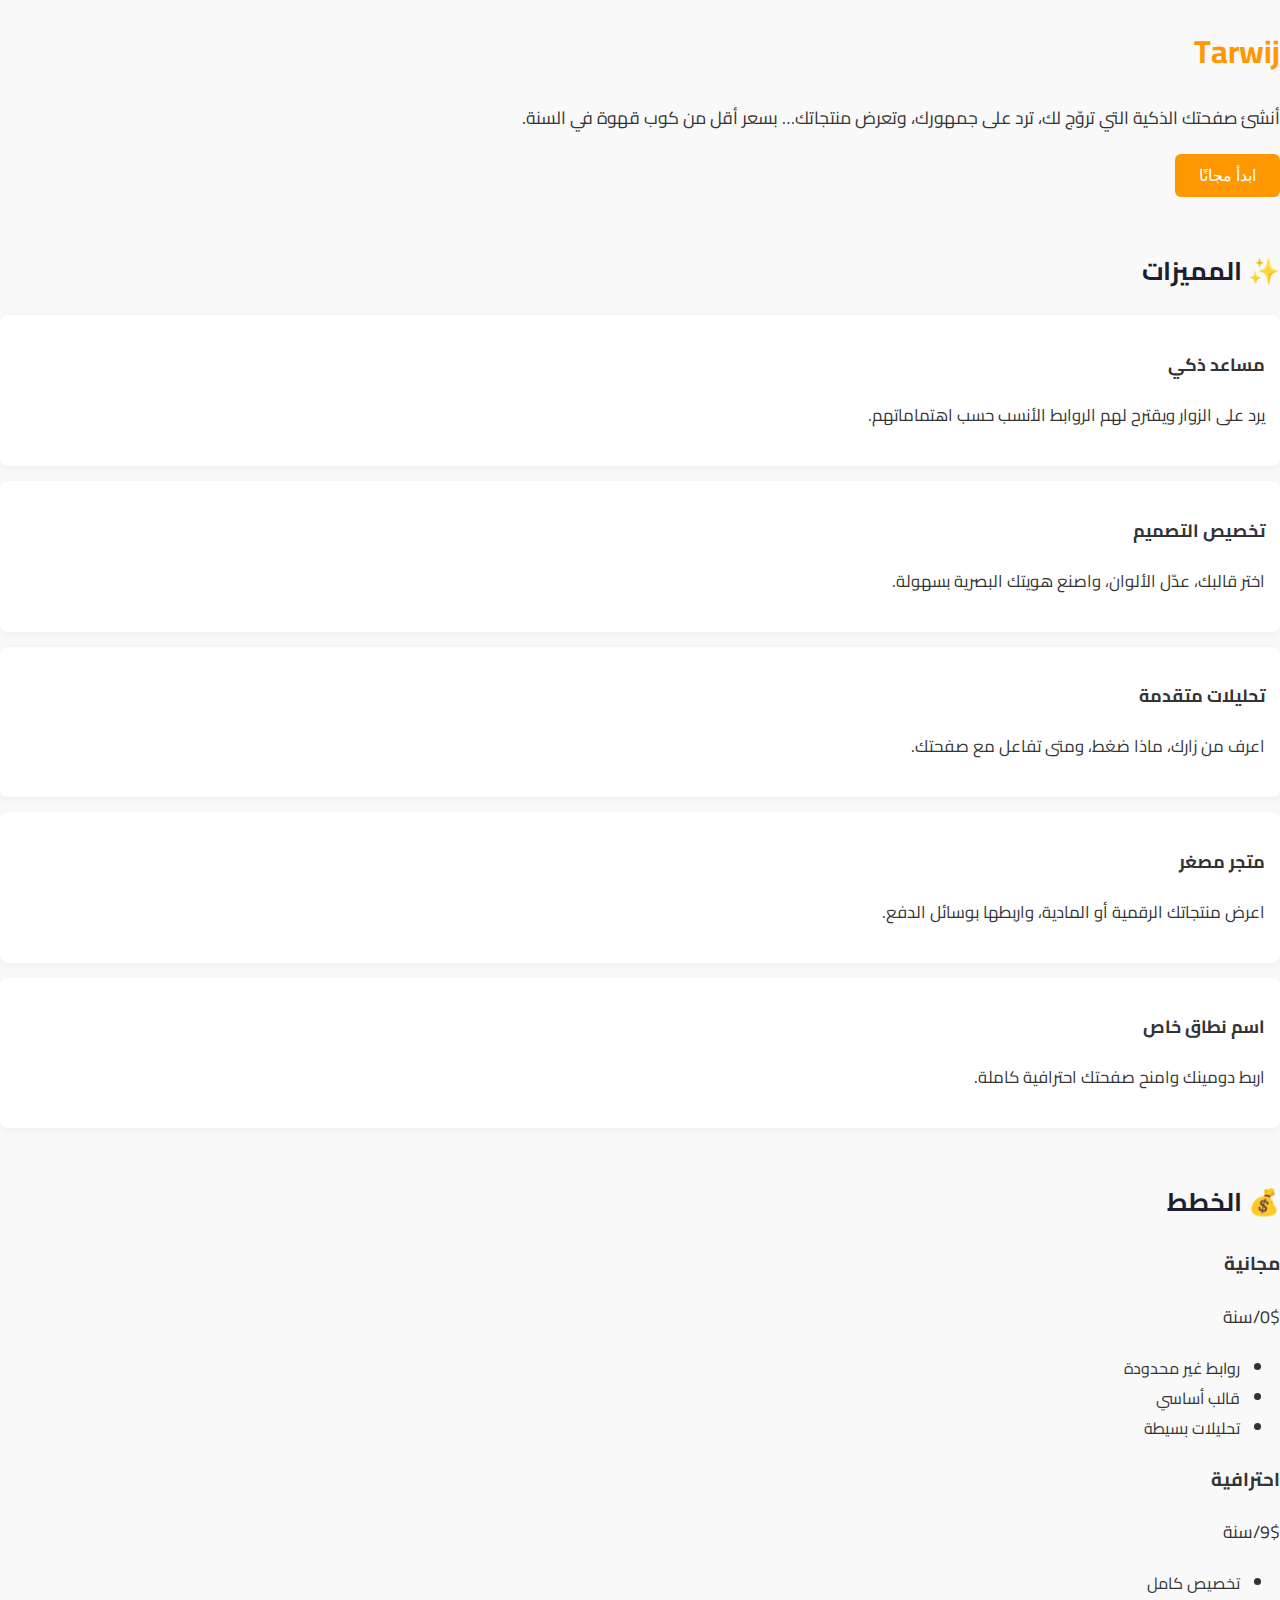
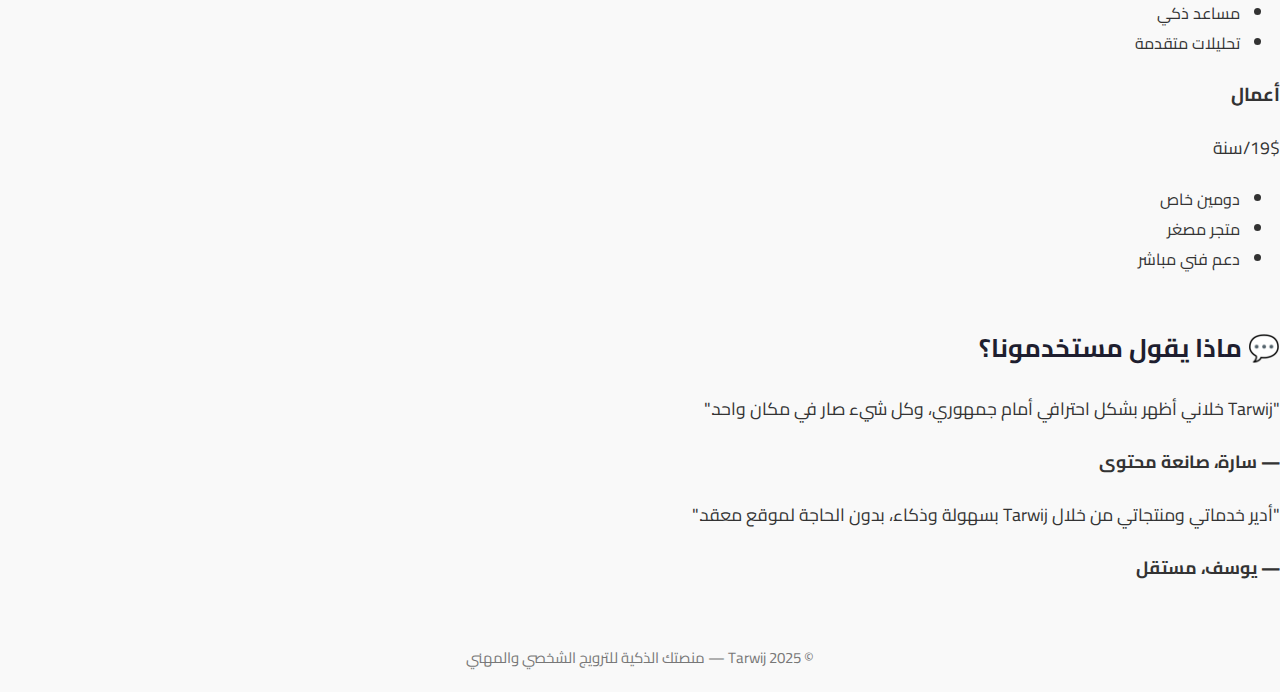
<file: Index.html>
<!DOCTYPE html>
<html lang="ar" dir="rtl">
<head>
  <meta charset="UTF-8" />
  <meta name="viewport" content="width=device-width, initial-scale=1" />
  <title>Tarwij - صفحتك الذكية</title>
  <link rel="stylesheet" href="css/style.css" />
  <script src="js/main.js" defer></script>
  <link href="https://fonts.googleapis.com/css2?family=Cairo:wght@400;700&display=swap" rel="stylesheet" />
</head>
<body>

  <header class="hero">
    <h1>Tarwij</h1>
    <p>أنشئ صفحتك الذكية التي تروّج لك، ترد على جمهورك، وتعرض منتجاتك… بسعر أقل من كوب قهوة في السنة.</p>
    <button class="cta">ابدأ مجانًا</button>
  </header>

  <section class="features-section">
    <h2>✨ المميزات</h2>
    <div class="features">
      <div class="card"><h3>مساعد ذكي</h3><p>يرد على الزوار ويقترح لهم الروابط الأنسب حسب اهتماماتهم.</p></div>
      <div class="card"><h3>تخصيص التصميم</h3><p>اختر قالبك، عدّل الألوان، واصنع هويتك البصرية بسهولة.</p></div>
      <div class="card"><h3>تحليلات متقدمة</h3><p>اعرف من زارك، ماذا ضغط، ومتى تفاعل مع صفحتك.</p></div>
      <div class="card"><h3>متجر مصغر</h3><p>اعرض منتجاتك الرقمية أو المادية، واربطها بوسائل الدفع.</p></div>
      <div class="card"><h3>اسم نطاق خاص</h3><p>اربط دومينك وامنح صفحتك احترافية كاملة.</p></div>
    </div>
  </section>

  <section class="plans-section">
    <h2>💰 الخطط</h2>
    <div class="plans">
      <div class="card">
        <h3>مجانية</h3>
        <p>0$/سنة</p>
        <ul>
          <li>روابط غير محدودة</li>
          <li>قالب أساسي</li>
          <li>تحليلات بسيطة</li>
        </ul>
      </div>
      <div class="card">
        <h3>احترافية</h3>
        <p>9$/سنة</p>
        <ul>
          <li>تخصيص كامل</li>
          <li>مساعد ذكي</li>
          <li>تحليلات متقدمة</li>
        </ul>
      </div>
      <div class="card">
        <h3>أعمال</h3>
        <p>19$/سنة</p>
        <ul>
          <li>دومين خاص</li>
          <li>متجر مصغر</li>
          <li>دعم فني مباشر</li>
        </ul>
      </div>
    </div>
  </section>

  <section class="testimonials-section">
    <h2>💬 ماذا يقول مستخدمونا؟</h2>
    <div class="card">
      <p>"Tarwij خلاني أظهر بشكل احترافي أمام جمهوري، وكل شيء صار في مكان واحد."</p>
      <p><strong>— سارة، صانعة محتوى</strong></p>
    </div>
    <div class="card">
      <p>"أدير خدماتي ومنتجاتي من خلال Tarwij بسهولة وذكاء، بدون الحاجة لموقع معقد."</p>
      <p><strong>— يوسف، مستقل</strong></p>
    </div>
  </section>

  <footer>
    <p>© 2025 Tarwij — منصتك الذكية للترويج الشخصي والمهني</p>
  </footer>

</body>
</html>
</file>
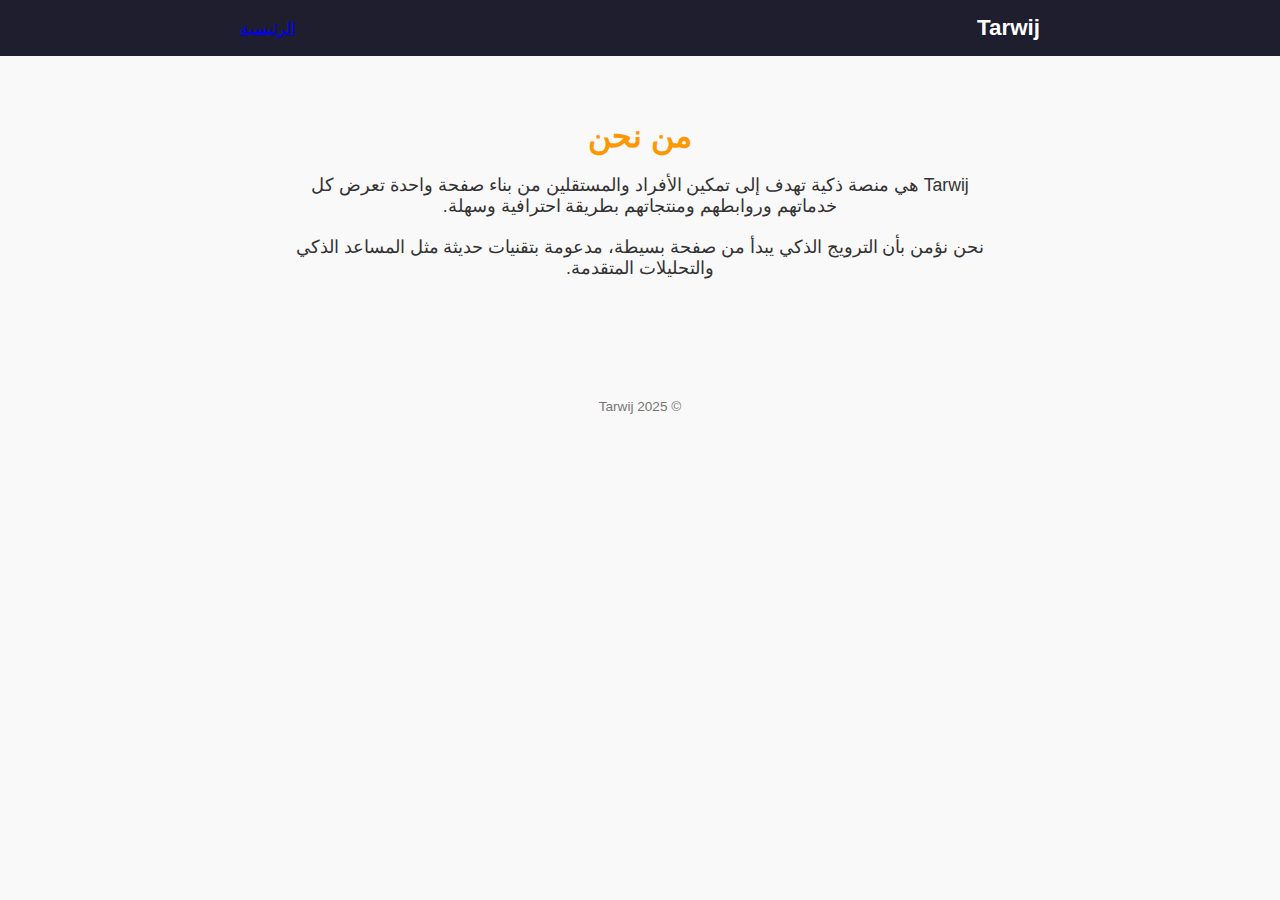
<file: about.html>
<!DOCTYPE html>
<html lang="ar" dir="rtl">
<head>
  <meta charset="UTF-8" />
  <meta name="viewport" content="width=device-width, initial-scale=1" />
  <title>من نحن | Tarwij</title>
  <link rel="stylesheet" href="css/style.css" />
</head>
<body>
  <nav class="navbar">
    <div class="nav-container">
      <div class="logo">Tarwij</div>
      <a href="index.html">الرئيسية</a>
    </div>
  </nav>

  <div class="container">
    <h1>من نحن</h1>
    <p>Tarwij هي منصة ذكية تهدف إلى تمكين الأفراد والمستقلين من بناء صفحة واحدة تعرض كل خدماتهم وروابطهم ومنتجاتهم بطريقة احترافية وسهلة.</p>
    <p>نحن نؤمن بأن الترويج الذكي يبدأ من صفحة بسيطة، مدعومة بتقنيات حديثة مثل المساعد الذكي والتحليلات المتقدمة.</p>
  </div>

  <footer>© 2025 Tarwij</footer>
</body>
</html>
</file>
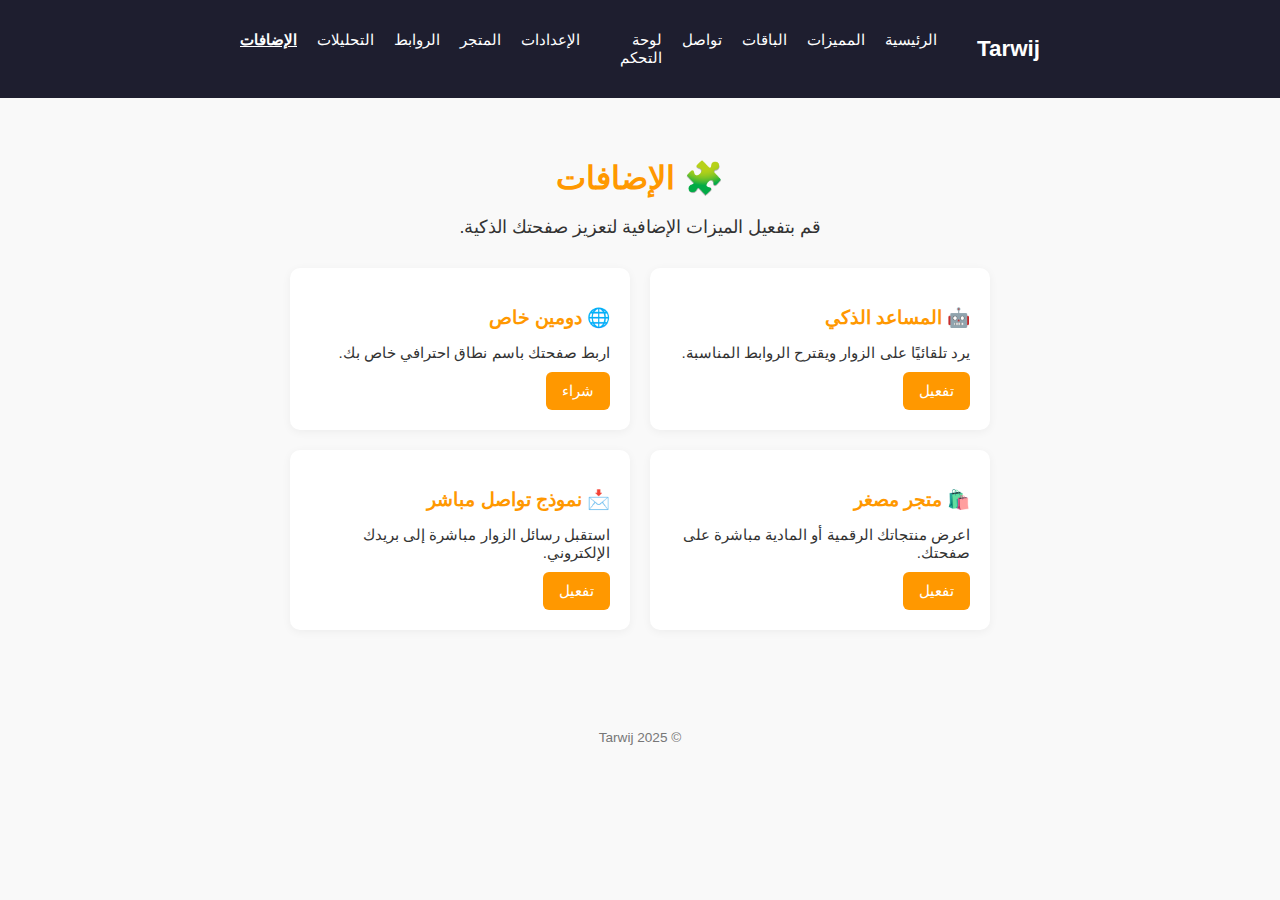
<file: addons.html>
<!DOCTYPE html>
<html lang="ar" dir="rtl">
<head>
  <meta charset="UTF-8" />
  <meta name="viewport" content="width=device-width, initial-scale=1" />
  <title>الإضافات | Tarwij</title>
  <link rel="stylesheet" href="css/style.css" />
  <script src="js/main.js" defer></script>
</head>
<body>

  <!-- ✅ شريط التنقل الموحد -->
  <nav class="navbar">
    <div class="nav-container">
      <div class="logo">Tarwij</div>
      <button class="menu-toggle">☰</button>
      <ul class="nav-links">
        <li><a href="index.html">الرئيسية</a></li>
        <li><a href="features.html">المميزات</a></li>
        <li><a href="pricing.html">الباقات</a></li>
        <li><a href="contact.html">تواصل</a></li>
        <li><a href="dashboard.html">لوحة التحكم</a></li>
        <li><a href="settings.html">الإعدادات</a></li>
        <li><a href="store.html">المتجر</a></li>
        <li><a href="links.html">الروابط</a></li>
        <li><a href="analytics.html">التحليلات</a></li>
        <li><a href="addons.html" class="active">الإضافات</a></li>
      </ul>
    </div>
  </nav>

  <!-- ✅ محتوى الصفحة -->
  <div class="container">
    <h1>🧩 الإضافات</h1>
    <p>قم بتفعيل الميزات الإضافية لتعزيز صفحتك الذكية.</p>

    <div class="addons-grid">
      <div class="addon-card">
        <h3>🤖 المساعد الذكي</h3>
        <p>يرد تلقائيًا على الزوار ويقترح الروابط المناسبة.</p>
        <button>تفعيل</button>
      </div>

      <div class="addon-card">
        <h3>🌐 دومين خاص</h3>
        <p>اربط صفحتك باسم نطاق احترافي خاص بك.</p>
        <button>شراء</button>
      </div>

      <div class="addon-card">
        <h3>🛍️ متجر مصغر</h3>
        <p>اعرض منتجاتك الرقمية أو المادية مباشرة على صفحتك.</p>
        <button>تفعيل</button>
      </div>

      <div class="addon-card">
        <h3>📩 نموذج تواصل مباشر</h3>
        <p>استقبل رسائل الزوار مباشرة إلى بريدك الإلكتروني.</p>
        <button>تفعيل</button>
      </div>
    </div>
  </div>

  <footer>© 2025 Tarwij</footer>

</body>
</html>
</file>
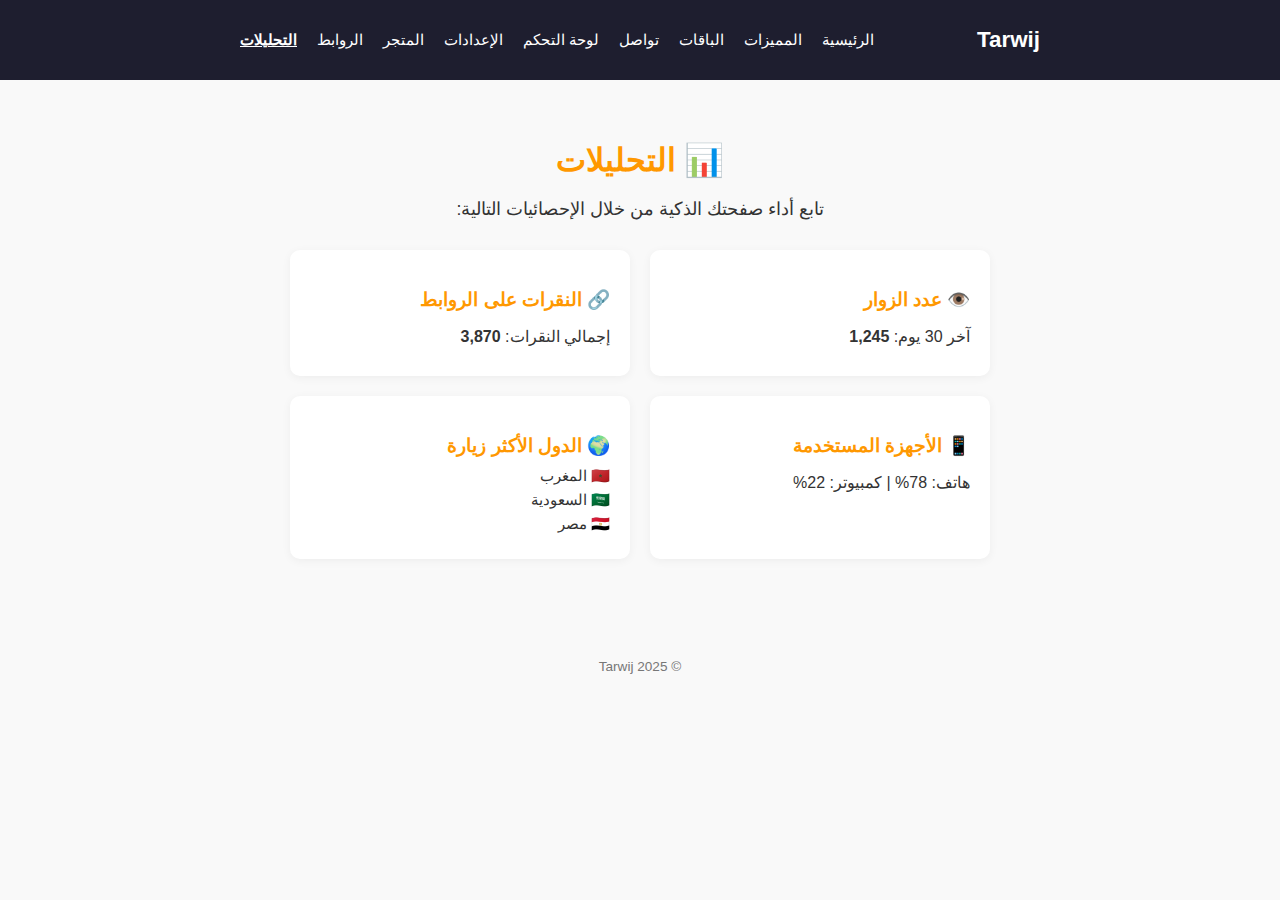
<file: analytics.html>
<!DOCTYPE html>
<html lang="ar" dir="rtl">
<head>
  <meta charset="UTF-8" />
  <meta name="viewport" content="width=device-width, initial-scale=1" />
  <title>التحليلات | Tarwij</title>
  <link rel="stylesheet" href="css/style.css" />
  <script src="js/main.js" defer></script>
</head>
<body>

  <!-- ✅ شريط التنقل الموحد -->
  <nav class="navbar">
    <div class="nav-container">
      <div class="logo">Tarwij</div>
      <button class="menu-toggle">☰</button>
      <ul class="nav-links">
        <li><a href="index.html">الرئيسية</a></li>
        <li><a href="features.html">المميزات</a></li>
        <li><a href="pricing.html">الباقات</a></li>
        <li><a href="contact.html">تواصل</a></li>
        <li><a href="dashboard.html">لوحة التحكم</a></li>
        <li><a href="settings.html">الإعدادات</a></li>
        <li><a href="store.html">المتجر</a></li>
        <li><a href="links.html">الروابط</a></li>
        <li><a href="analytics.html" class="active">التحليلات</a></li>
      </ul>
    </div>
  </nav>

  <!-- ✅ محتوى الصفحة -->
  <div class="container">
    <h1>📊 التحليلات</h1>
    <p>تابع أداء صفحتك الذكية من خلال الإحصائيات التالية:</p>

    <div class="analytics-grid">
      <div class="analytics-card">
        <h3>👁️ عدد الزوار</h3>
        <p>آخر 30 يوم: <strong>1,245</strong></p>
      </div>

      <div class="analytics-card">
        <h3>🔗 النقرات على الروابط</h3>
        <p>إجمالي النقرات: <strong>3,870</strong></p>
      </div>

      <div class="analytics-card">
        <h3>📱 الأجهزة المستخدمة</h3>
        <p>هاتف: 78% | كمبيوتر: 22%</p>
      </div>

      <div class="analytics-card">
        <h3>🌍 الدول الأكثر زيارة</h3>
        <ul>
          <li>🇲🇦 المغرب</li>
          <li>🇸🇦 السعودية</li>
          <li>🇪🇬 مصر</li>
        </ul>
      </div>
    </div>
  </div>

  <footer>© 2025 Tarwij</footer>

</body>
</html>
</file>
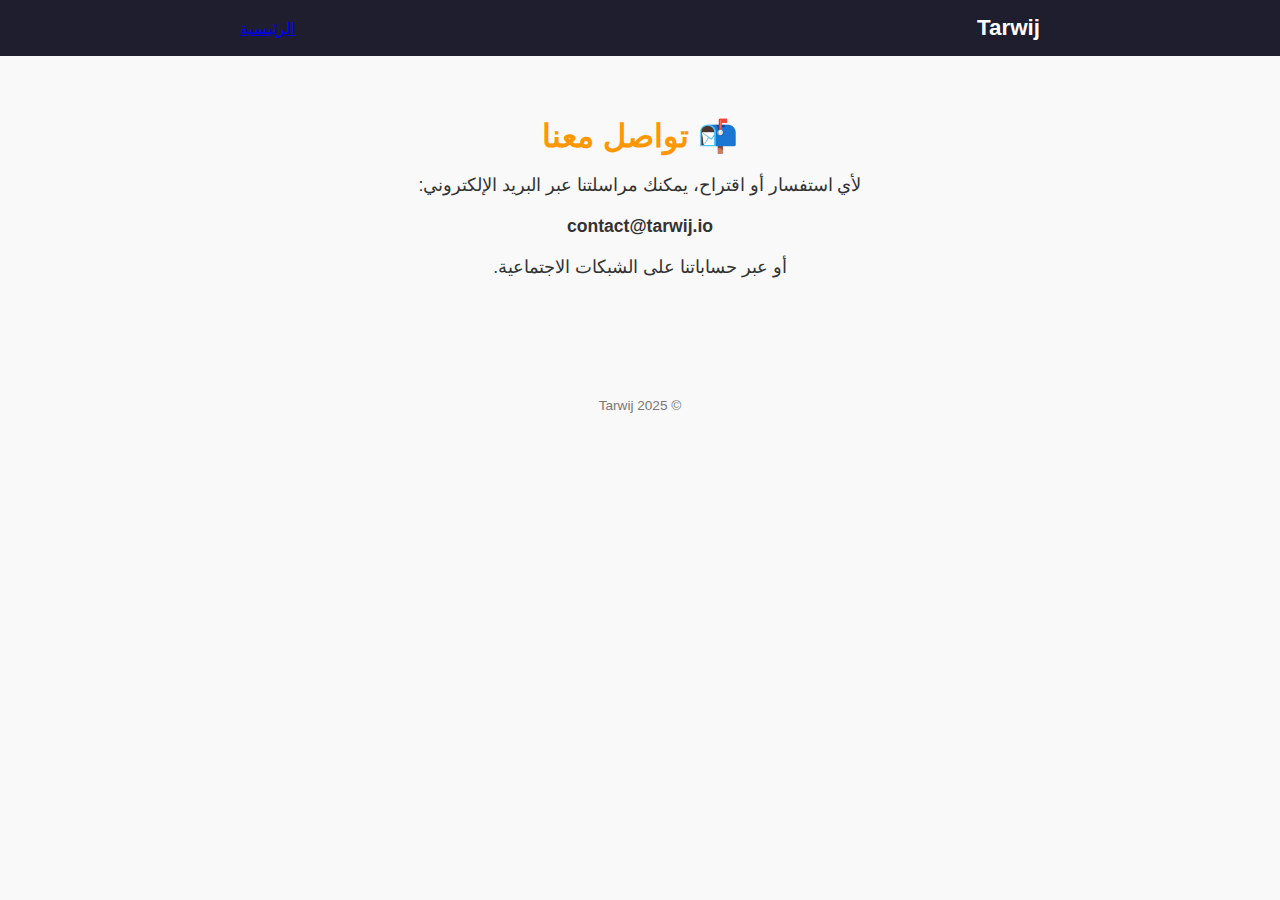
<file: contact.html>
<!DOCTYPE html>
<html lang="ar" dir="rtl">
<head>
  <meta charset="UTF-8" />
  <meta name="viewport" content="width=device-width, initial-scale=1" />
  <title>تواصل معنا | Tarwij</title>
  <link rel="stylesheet" href="css/style.css" />
</head>
<body>
  <nav class="navbar">
    <div class="nav-container">
      <div class="logo">Tarwij</div>
      <a href="index.html">الرئيسية</a>
    </div>
  </nav>

  <div class="container">
    <h1>📬 تواصل معنا</h1>
    <p>لأي استفسار أو اقتراح، يمكنك مراسلتنا عبر البريد الإلكتروني:</p>
    <p><strong>contact@tarwij.io</strong></p>
    <p>أو عبر حساباتنا على الشبكات الاجتماعية.</p>
  </div>

  <footer>© 2025 Tarwij</footer>
</body>
</html>
</file>
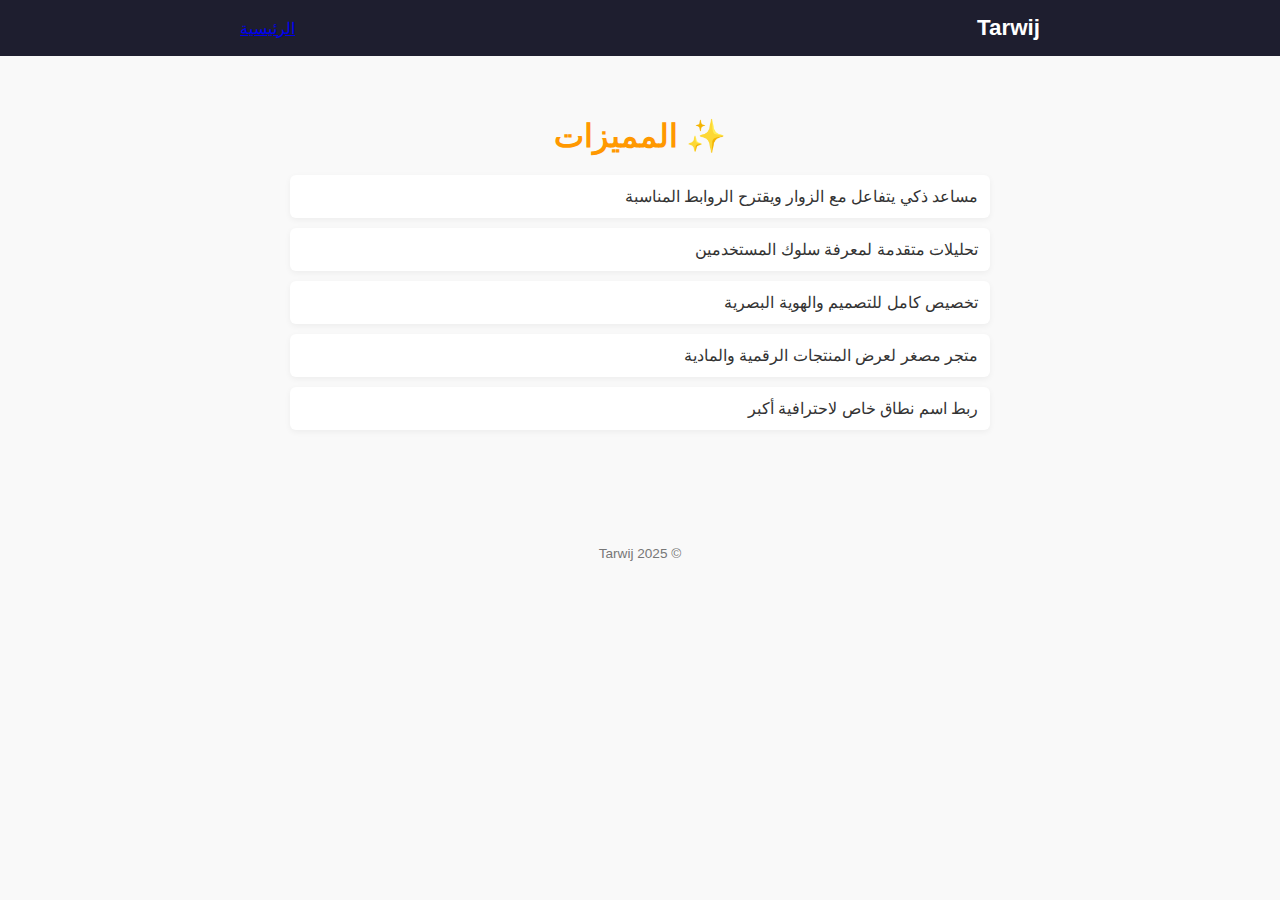
<file: features.html>
<!DOCTYPE html>
<html lang="ar" dir="rtl">
<head>
  <meta charset="UTF-8" />
  <meta name="viewport" content="width=device-width, initial-scale=1" />
  <title>المميزات | Tarwij</title>
  <link rel="stylesheet" href="css/style.css" />
</head>
<body>
  <nav class="navbar">
    <div class="nav-container">
      <div class="logo">Tarwij</div>
      <a href="index.html">الرئيسية</a>
    </div>
  </nav>

  <div class="container">
    <h1>✨ المميزات</h1>
    <ul class="features-list">
      <li>مساعد ذكي يتفاعل مع الزوار ويقترح الروابط المناسبة</li>
      <li>تحليلات متقدمة لمعرفة سلوك المستخدمين</li>
      <li>تخصيص كامل للتصميم والهوية البصرية</li>
      <li>متجر مصغر لعرض المنتجات الرقمية والمادية</li>
      <li>ربط اسم نطاق خاص لاحترافية أكبر</li>
    </ul>
  </div>

  <footer>© 2025 Tarwij</footer>
</body>
</html>
</file>
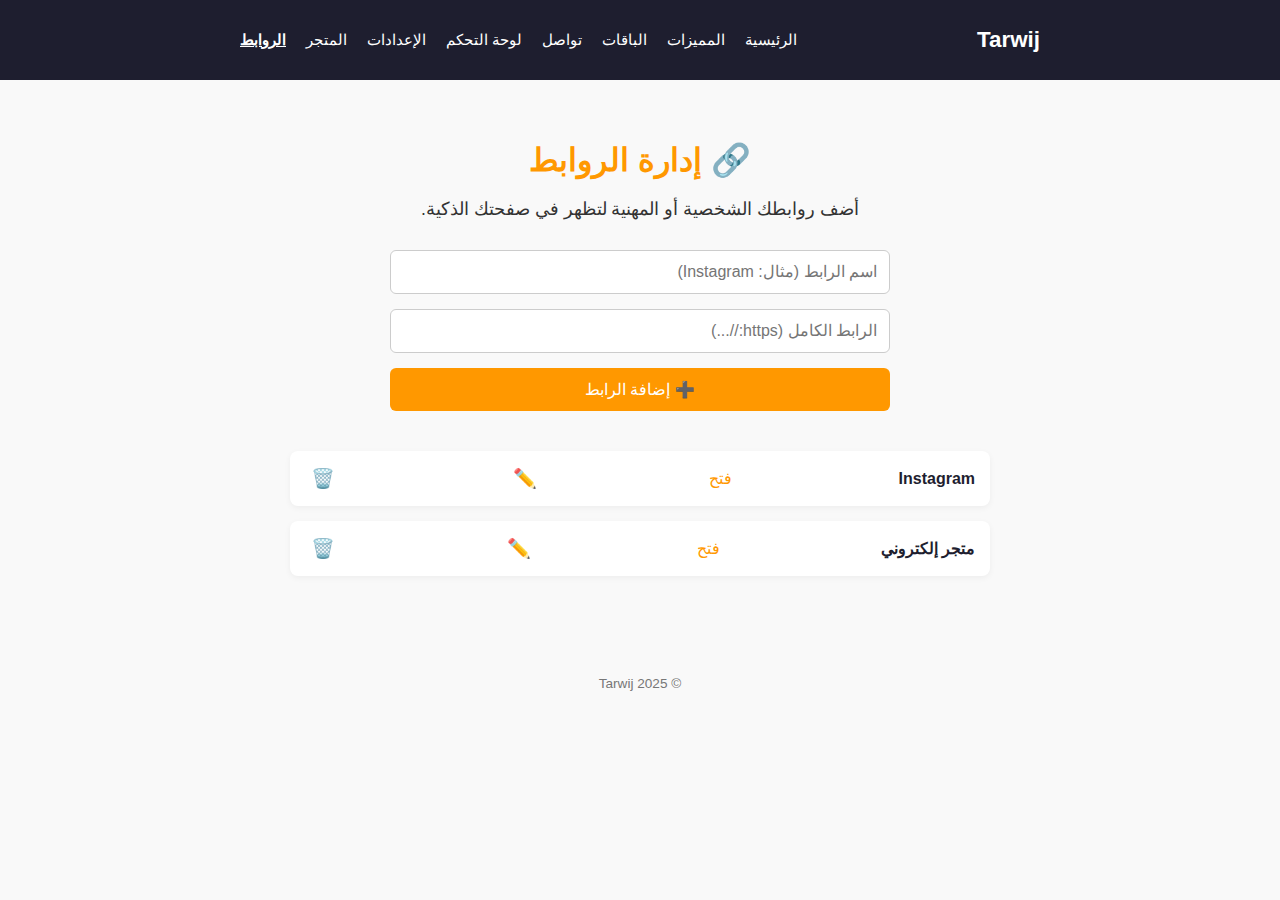
<file: links.html>
<!DOCTYPE html>
<html lang="ar" dir="rtl">
<head>
  <meta charset="UTF-8" />
  <meta name="viewport" content="width=device-width, initial-scale=1" />
  <title>إدارة الروابط | Tarwij</title>
  <link rel="stylesheet" href="css/style.css" />
  <script src="js/main.js" defer></script>
</head>
<body>

  <!-- ✅ شريط التنقل الموحد -->
  <nav class="navbar">
    <div class="nav-container">
      <div class="logo">Tarwij</div>
      <button class="menu-toggle">☰</button>
      <ul class="nav-links">
        <li><a href="index.html">الرئيسية</a></li>
        <li><a href="features.html">المميزات</a></li>
        <li><a href="pricing.html">الباقات</a></li>
        <li><a href="contact.html">تواصل</a></li>
        <li><a href="dashboard.html">لوحة التحكم</a></li>
        <li><a href="settings.html">الإعدادات</a></li>
        <li><a href="store.html">المتجر</a></li>
        <li><a href="links.html" class="active">الروابط</a></li>
      </ul>
    </div>
  </nav>

  <!-- ✅ محتوى الصفحة -->
  <div class="container">
    <h1>🔗 إدارة الروابط</h1>
    <p>أضف روابطك الشخصية أو المهنية لتظهر في صفحتك الذكية.</p>

    <form class="link-form">
      <input type="text" placeholder="اسم الرابط (مثال: Instagram)" required />
      <input type="url" placeholder="الرابط الكامل (https://...)" required />
      <button type="submit">➕ إضافة الرابط</button>
    </form>

    <div class="links-list">
      <div class="link-item">
        <span>Instagram</span>
        <a href="https://instagram.com/username" target="_blank">فتح</a>
        <button class="edit">✏️</button>
        <button class="delete">🗑️</button>
      </div>

      <div class="link-item">
        <span>متجر إلكتروني</span>
        <a href="https://shop.example.com" target="_blank">فتح</a>
        <button class="edit">✏️</button>
        <button class="delete">🗑️</button>
      </div>
    </div>
  </div>

  <footer>© 2025 Tarwij</footer>

</body>
</html>
</file>
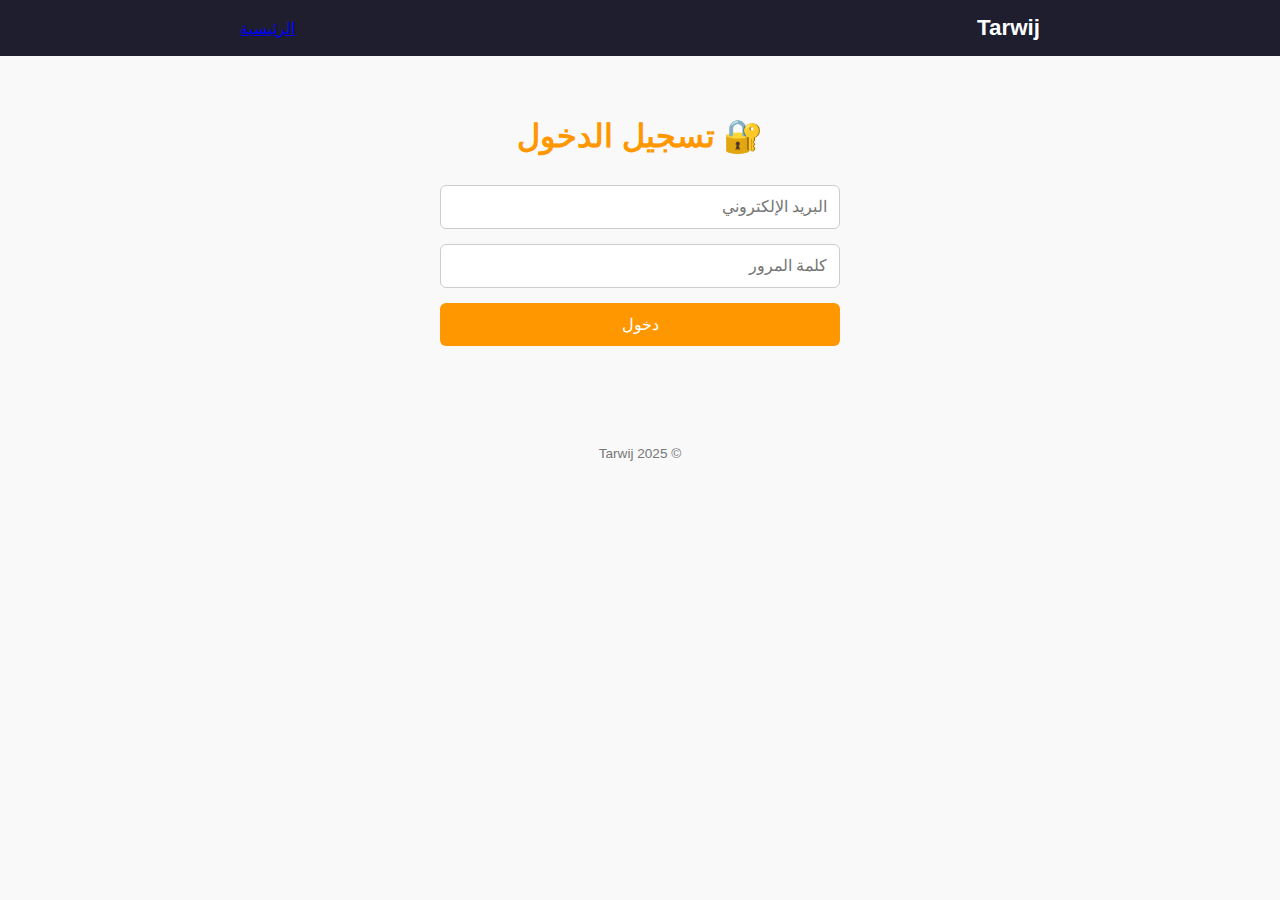
<file: login.html>
<!DOCTYPE html>
<html lang="ar" dir="rtl">
<head>
  <meta charset="UTF-8" />
  <meta name="viewport" content="width=device-width, initial-scale=1" />
  <title>تسجيل الدخول | Tarwij</title>
  <link rel="stylesheet" href="css/style.css" />
</head>
<body>
  <nav class="navbar">
    <div class="nav-container">
      <div class="logo">Tarwij</div>
      <a href="index.html">الرئيسية</a>
    </div>
  </nav>

  <div class="container">
    <h1>🔐 تسجيل الدخول</h1>
    <form class="login-form">
      <input type="email" placeholder="البريد الإلكتروني" required />
      <input type="password" placeholder="كلمة المرور" required />
      <button type="submit">دخول</button>
    </form>
  </div>

  <footer>© 2025 Tarwij</footer>
</body>
</html>
</file>
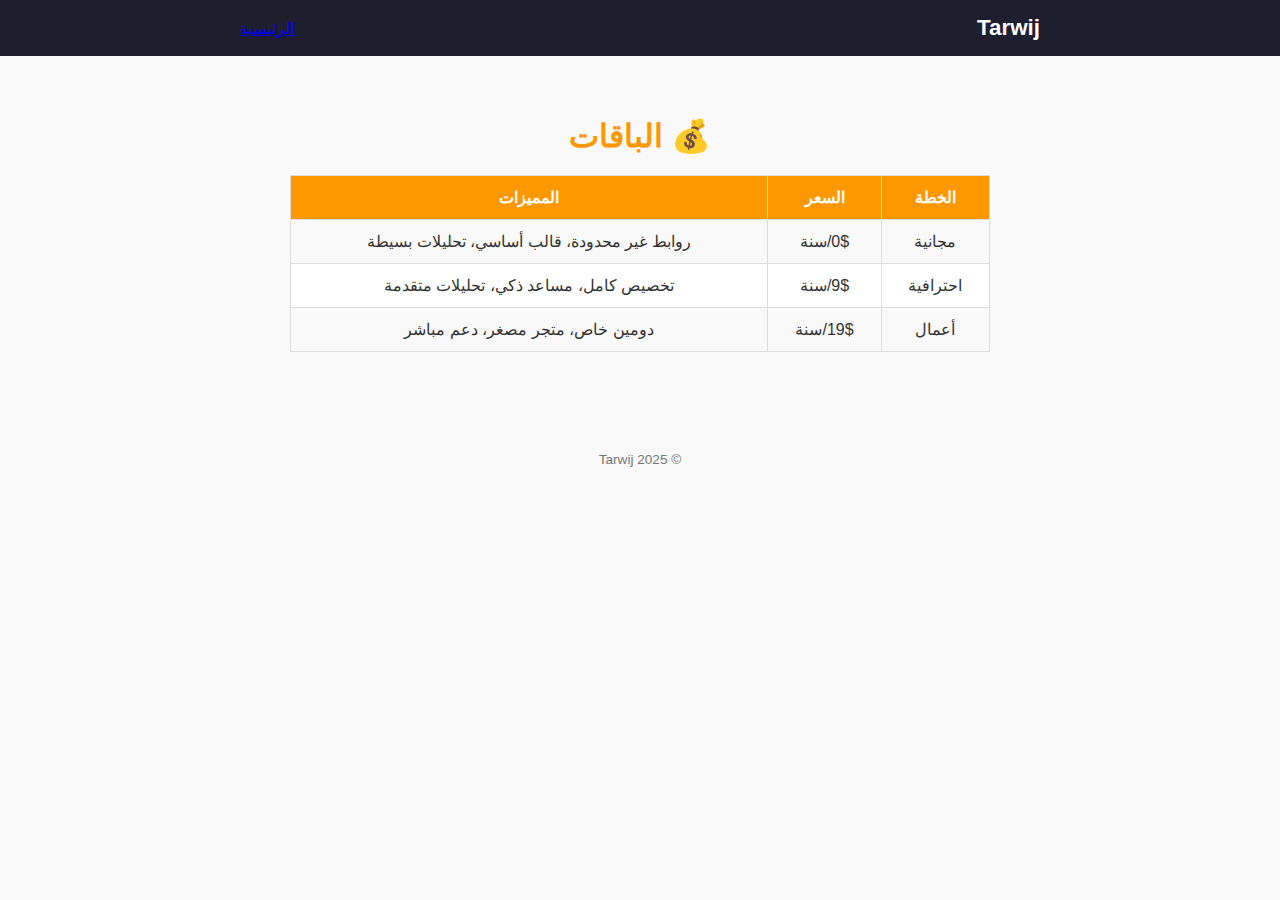
<file: pricing.html>
<!DOCTYPE html>
<html lang="ar" dir="rtl">
<head>
  <meta charset="UTF-8" />
  <meta name="viewport" content="width=device-width, initial-scale=1" />
  <title>الباقات | Tarwij</title>
  <link rel="stylesheet" href="css/style.css" />
</head>
<body>
  <nav class="navbar">
    <div class="nav-container">
      <div class="logo">Tarwij</div>
      <a href="index.html">الرئيسية</a>
    </div>
  </nav>

  <div class="container">
    <h1>💰 الباقات</h1>
    <table class="pricing-table">
      <thead>
        <tr>
          <th>الخطة</th>
          <th>السعر</th>
          <th>المميزات</th>
        </tr>
      </thead>
      <tbody>
        <tr>
          <td>مجانية</td>
          <td>0$/سنة</td>
          <td>روابط غير محدودة، قالب أساسي، تحليلات بسيطة</td>
        </tr>
        <tr>
          <td>احترافية</td>
          <td>9$/سنة</td>
          <td>تخصيص كامل، مساعد ذكي، تحليلات متقدمة</td>
        </tr>
        <tr>
          <td>أعمال</td>
          <td>19$/سنة</td>
          <td>دومين خاص، متجر مصغر، دعم مباشر</td>
        </tr>
      </tbody>
    </table>
  </div>

  <footer>© 2025 Tarwij</footer>
</body>
</html>
</file>
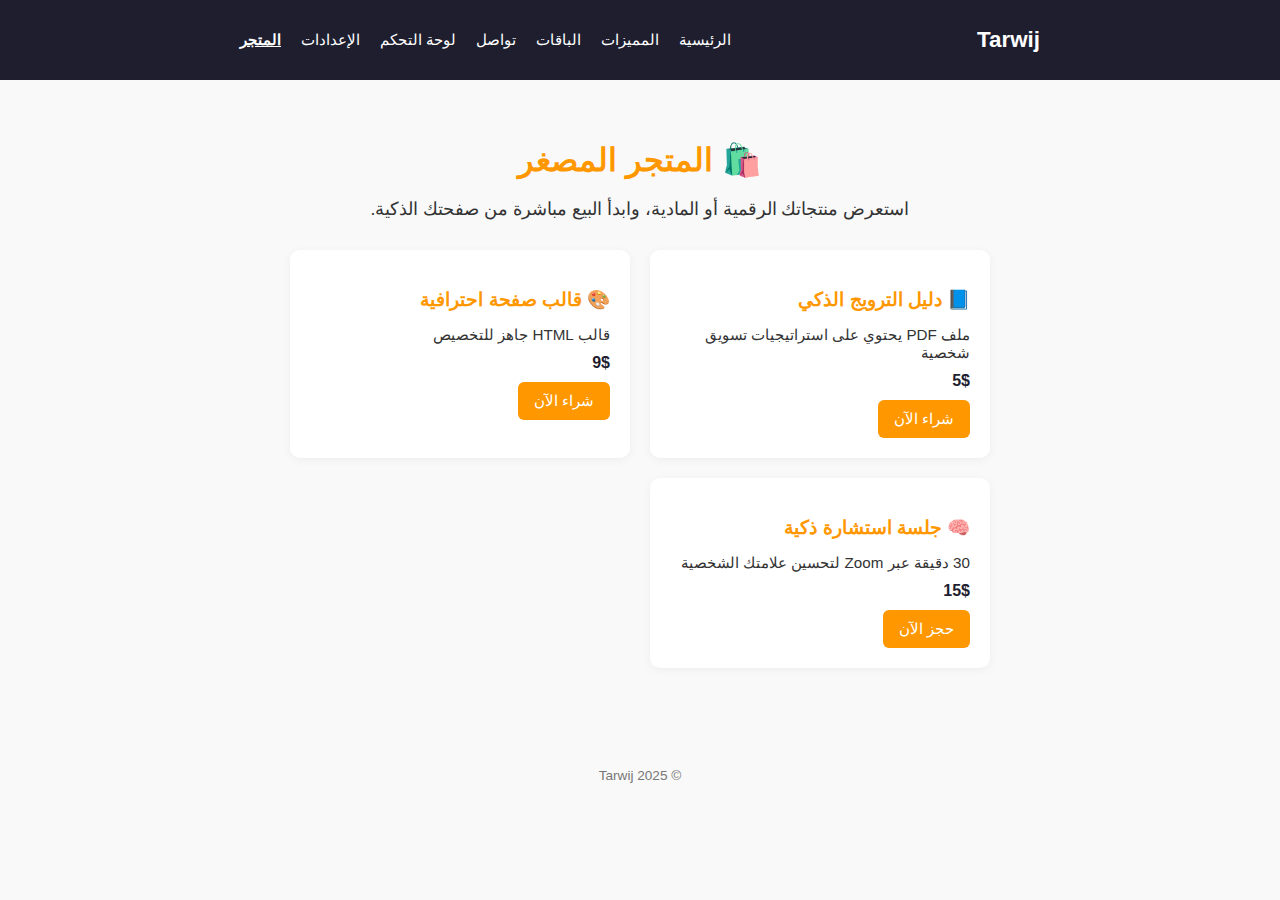
<file: store.html>
<!DOCTYPE html>
<html lang="ar" dir="rtl">
<head>
  <meta charset="UTF-8" />
  <meta name="viewport" content="width=device-width, initial-scale=1" />
  <title>المتجر | Tarwij</title>
  <link rel="stylesheet" href="css/style.css" />
  <script src="js/main.js" defer></script>
</head>
<body>

  <!-- ✅ شريط التنقل الموحد -->
  <nav class="navbar">
    <div class="nav-container">
      <div class="logo">Tarwij</div>
      <button class="menu-toggle">☰</button>
      <ul class="nav-links">
        <li><a href="index.html">الرئيسية</a></li>
        <li><a href="features.html">المميزات</a></li>
        <li><a href="pricing.html">الباقات</a></li>
        <li><a href="contact.html">تواصل</a></li>
        <li><a href="dashboard.html">لوحة التحكم</a></li>
        <li><a href="settings.html">الإعدادات</a></li>
        <li><a href="store.html" class="active">المتجر</a></li>
      </ul>
    </div>
  </nav>

  <!-- ✅ محتوى الصفحة -->
  <div class="container">
    <h1>🛍️ المتجر المصغر</h1>
    <p>استعرض منتجاتك الرقمية أو المادية، وابدأ البيع مباشرة من صفحتك الذكية.</p>

    <div class="store-grid">
      <div class="product-card">
        <h3>📘 دليل الترويج الذكي</h3>
        <p>ملف PDF يحتوي على استراتيجيات تسويق شخصية</p>
        <span class="price">5$</span>
        <button>شراء الآن</button>
      </div>

      <div class="product-card">
        <h3>🎨 قالب صفحة احترافية</h3>
        <p>قالب HTML جاهز للتخصيص</p>
        <span class="price">9$</span>
        <button>شراء الآن</button>
      </div>

      <div class="product-card">
        <h3>🧠 جلسة استشارة ذكية</h3>
        <p>30 دقيقة عبر Zoom لتحسين علامتك الشخصية</p>
        <span class="price">15$</span>
        <button>حجز الآن</button>
      </div>
    </div>
  </div>

  <footer>© 2025 Tarwij</footer>

</body>
</html>
</file>
<file: css/style.css>
:root {
  --primary: #ff9800;
  --dark: #1e1e2f;
  --light: #f9f9f9;
  --text: #333;
}

body {
  font-family: 'Cairo', sans-serif;
  background: var(--light);
  color: var(--text);
  margin: 0;
  padding: 0;
}

/* ✅ شريط التنقل */
.navbar {
  background: var(--dark);
  color: white;
  position: sticky;
  top: 0;
  z-index: 1000;
}

.nav-container {
  display: flex;
  justify-content: space-between;
  align-items: center;
  padding: 15px 20px;
  max-width: 800px;
  margin: auto;
}

.logo {
  font-size: 1.4em;
  font-weight: bold;
}

.menu-toggle {
  display: none;
  background: none;
  border: none;
  font-size: 1.6em;
  color: white;
  cursor: pointer;
}

.nav-links {
  list-style: none;
  display: flex;
  gap: 20px;
}

.nav-links li a {
  color: white;
  text-decoration: none;
  font-size: 0.95em;
}

.nav-links li a.active {
  text-decoration: underline;
  font-weight: bold;
}

.nav-links li a:hover {
  text-decoration: underline;
}

/* 📱 استجابة للشاشات الصغيرة */
@media (max-width: 768px) {
  .menu-toggle {
    display: block;
  }

  .nav-links {
    position: absolute;
    top: 60px;
    right: 0;
    background: var(--dark);
    flex-direction: column;
    width: 100%;
    display: none;
    padding: 10px 0;
  }

  .nav-links.show {
    display: flex;
  }

  .nav-links li {
    text-align: center;
    padding: 10px 0;
  }
}

/* ✅ زر تغيير اللغة */
.language-switcher {
  margin-right: 10px;
}

.language-switcher select {
  padding: 6px;
  border-radius: 6px;
  border: 1px solid #ccc;
  font-size: 0.9em;
}

/* ✅ محتوى الصفحات */
.container {
  max-width: 700px;
  margin: auto;
  padding: 40px 20px;
  text-align: center;
}

h1 {
  font-size: 2em;
  color: var(--primary);
  margin-bottom: 20px;
}

h2 {
  font-size: 1.6em;
  color: var(--dark);
  margin-bottom: 20px;
}

p {
  font-size: 1.1em;
  margin-bottom: 20px;
}

section {
  margin: 50px 0;
}

/* ✅ زر CTA */
.cta {
  background: var(--primary);
  color: white;
  padding: 12px 24px;
  border: none;
  border-radius: 6px;
  font-size: 1em;
  cursor: pointer;
  transition: background 0.3s ease;
}

.cta:hover {
  background: #e68900;
}

/* ✅ المميزات */
.features {
  display: flex;
  flex-direction: column;
  gap: 15px;
  margin-top: 20px;
}

.features div {
  background: white;
  padding: 15px;
  border-radius: 8px;
  box-shadow: 0 2px 8px rgba(0,0,0,0.05);
  font-size: 0.95em;
}

/* ✅ قائمة مميزات مفصلة */
.features-list {
  list-style: none;
  padding: 0;
  margin-top: 20px;
  text-align: right;
}

.features-list li {
  background: white;
  margin-bottom: 10px;
  padding: 12px;
  border-radius: 6px;
  box-shadow: 0 2px 6px rgba(0,0,0,0.05);
}

/* ✅ جدول الباقات */
.pricing-table {
  width: 100%;
  border-collapse: collapse;
  margin-top: 20px;
}

.pricing-table th,
.pricing-table td {
  border: 1px solid #ddd;
  padding: 12px;
  text-align: center;
}

.pricing-table th {
  background-color: var(--primary);
  color: white;
}

.pricing-table tr:nth-child(even) {
  background-color: #fff;
}

.pricing-table tr:hover {
  background-color: #f1f1f1;
}

/* ✅ نموذج تسجيل الدخول */
.login-form {
  display: flex;
  flex-direction: column;
  gap: 15px;
  max-width: 400px;
  margin: auto;
  margin-top: 30px;
}

.login-form input {
  padding: 12px;
  border: 1px solid #ccc;
  border-radius: 6px;
  font-size: 1em;
}

.login-form button {
  background: var(--primary);
  color: white;
  padding: 12px;
  border: none;
  border-radius: 6px;
  font-size: 1em;
  cursor: pointer;
}

.login-form button:hover {
  background: #e68900;
}

/* ✅ إعدادات المستخدم */
.settings-form {
  display: flex;
  flex-direction: column;
  gap: 20px;
  max-width: 500px;
  margin: auto;
  margin-top: 30px;
  text-align: right;
}

.form-card {
  background: white;
  padding: 15px;
  border-radius: 8px;
  box-shadow: 0 2px 8px rgba(0,0,0,0.05);
  display: flex;
  flex-direction: column;
  gap: 8px;
}

.settings-form label {
  font-weight: bold;
  color: var(--dark);
}

.settings-form input,
.settings-form select {
  padding: 12px;
  border: 1px solid #ccc;
  border-radius: 6px;
  font-size: 1em;
}

.settings-form button {
  background: var(--primary);
  color: white;
  padding: 14px;
  border: none;
  border-radius: 8px;
  font-size: 1em;
  cursor: pointer;
  transition: background 0.3s ease;
}

.settings-form button:hover {
  background: #e68900;
}

/* ✅ المتجر المصغر */
.store-grid {
  display: grid;
  grid-template-columns: repeat(auto-fit, minmax(250px, 1fr));
  gap: 20px;
  margin-top: 30px;
}

.product-card {
  background: white;
  padding: 20px;
  border-radius: 10px;
  box-shadow: 0 2px 10px rgba(0,0,0,0.05);
  text-align: right;
}

.product-card h3 {
  margin-bottom: 10px;
  color: var(--primary);
}

.product-card p {
  font-size: 0.95em;
  margin-bottom: 10px;
}

.price {
  display: block;
  font-weight: bold;
  color: var(--dark);
  margin-bottom: 10px;
}

.product-card button {
  background: var(--primary);
  color: white;
  padding: 10px 16px;
  border: none;
  border-radius: 6px;
  cursor: pointer;
  font-size: 0.95em;
}

.product-card button:hover {
  background: #e68900;
}

/* ✅ إدارة الروابط */
.link-form {
  display: flex;
  flex-direction: column;
  gap: 15px;
  max-width: 500px;
  margin: auto;
  margin-top: 30px;
}

.link-form input {
  padding: 12px;
  border: 1px solid #ccc;
  border-radius: 6px;
  font-size: 1em;
}

.link-form button {
  background: var(--primary);
  color: white;
  padding: 12px;
  border: none;
  border-radius: 6px;
  font-size: 1em;
  cursor: pointer;
}

.link-form button:hover {
  background: #e68900;
}

.links-list {
  margin-top: 40px;
  display: flex;
  flex-direction: column;
  gap: 15px;
}

.link-item {
  background: white;
  padding: 15px;
  border-radius: 8px;
  box-shadow: 0 2px 6px rgba(0,0,0,0.05);
  display: flex;
  justify-content: space-between;
  align-items: center;
  flex-wrap: wrap;
  gap: 10px;
}

.link-item span {
  font-weight: bold;
  color: var(--dark);
}

.link-item a {
  color: var(--primary);
  text-decoration: none;
}

.link-item button {
  background: none;
  border: none;
  font-size: 1.2em;
  cursor: pointer;
}

/* ✅ التحليلات */
.analytics-grid {
  display: grid;
  grid-template-columns: repeat(auto-fit, minmax(250px, 1fr));
  gap: 20px;
  margin-top: 30px;
}

.analytics-card {
  background: white;
  padding: 20px;
  border-radius: 10px;
  box-shadow: 0 2px 10px rgba(0,0,0,0.05);
  text-align: right;
}

.analytics-card h3 {
  margin-bottom: 10px;
  color: var(--primary);
}

.analytics-card p {
  font-size: 1em;
  margin-bottom: 10px;
}

.analytics-card ul {
  list-style: none;
  padding: 0;
  margin: 0;
}

.analytics-card ul li {
  font-size: 0.95em;
  margin-bottom: 6px;
}

/* ✅ الإضافات */
.addons-grid {
  display: grid;
  grid-template-columns: repeat(auto-fit, minmax(250px, 1fr));
  gap: 20px;
  margin-top: 30px;
}

.addon-card {
  background: white;
  padding: 20px;
  border-radius: 10px;
  box-shadow: 0 2px 10px rgba(0,0,0,0.05);
  text-align: right;
}

.addon-card h3 {
  margin-bottom: 10px;
  color: var(--primary);
}

.addon-card p {
  font-size: 0.95em;
  margin-bottom: 10px;
}

.addon-card button {
  background: var(--primary);
  color: white;
  padding: 10px 16px;
  border: none;
  border-radius: 6px;
  cursor: pointer;
  font-size: 0.95em;
}

.addon-card button:hover {
  background: #e68900;
}

/* ✅ لوحة التحكم */
.dashboard-grid {
  display: grid;
  grid-template-columns: repeat(auto-fit, minmax(250px, 1fr));
  gap: 20px;
  margin-top: 30px;
}

.dashboard-card {
  background: white;
  padding: 20px;
  border-radius: 10px;
  box-shadow: 0 2px 10px rgba(0,0,0,0.05);
  text-align: right;
  text-decoration: none;
  color: var(--text);
  transition: transform 0.2s ease;
}

.dashboard-card:hover {
  transform: translateY(-5px);
  box-shadow: 0 4px 12px rgba(0,0,0,0.1);
}

.dashboard-card h3 {
  margin-bottom: 10px;
  color: var(--primary);
}

.dashboard-card p {
  font-size: 0.95em;
}

/* ✅ الفوتر */
footer {
  margin-top: 60px;
  font-size: 0.85em;
  color: #777;
  text-align: center;
  }
</file>
